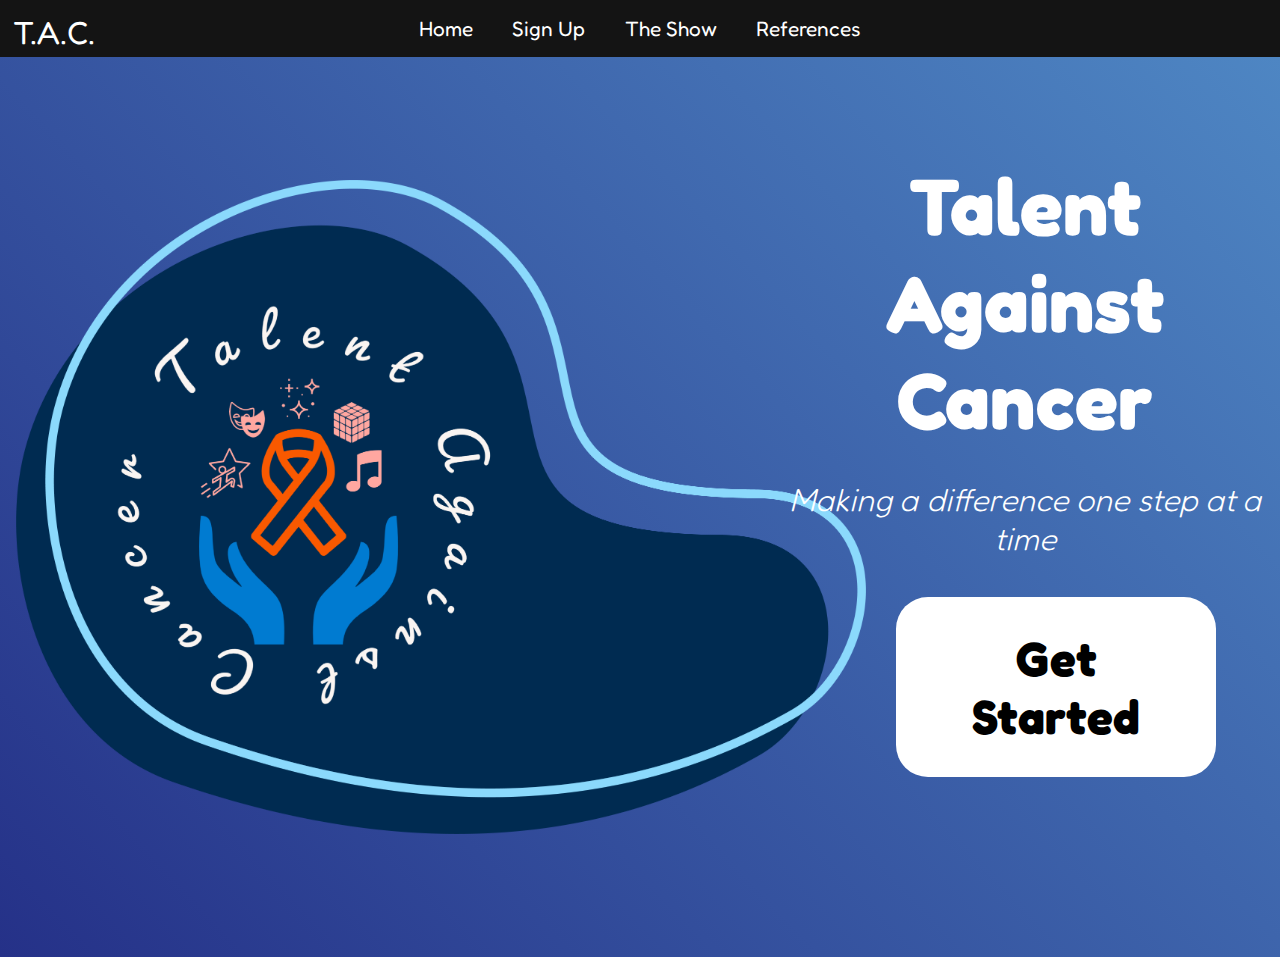
<file: index.html>
<!DOCTYPE html>
<html lang="en">
<head>
    <meta charset="UTF-8">
    <meta http-equiv="X-UA-Compatible" content="IE=edge">
    <meta name="viewport" content="width=device-width, initial-scale=1.0">

    <link rel="preconnect" href="https://fonts.googleapis.com">
    <link rel="preconnect" href="https://fonts.gstatic.com" crossorigin>
    <link href="https://fonts.googleapis.com/css2?family=Lato:wght@100&display=swap" rel="stylesheet">


<link href="https://fonts.googleapis.com/css2?family=Balsamiq+Sans&display=swap" rel="stylesheet">

    <link href="css/navbar.css" rel="stylesheet" type="text/css" />
    <link href="css/smoothScroll.css" rel="stylesheet" type="text/css" />
    <link href="css/mainPage.css" rel="stylesheet" type="text/css" />
    <link rel="preconnect" href="https://fonts.googleapis.com">
    <link rel="preconnect" href="https://fonts.gstatic.com" crossorigin>
    <link href="https://fonts.googleapis.com/css2?family=Fredoka:wght@300;400;500&display=swap" rel="stylesheet">
    <script src="js/index.js"></script>
</head>
<body onload="">
  <nav class="navbar">
    <div class="nav-title">T.A.C.</div>
    <a href="#" class="toggle-button" id="hamMenu" onclick="onClick();">
      <span class="bar"></span>
      <span class="bar"></span>
      <span class="bar"></span>
    </a>
    <div class="navbar-links" id="navLinks">
      <ul>
        <li><a href="./index.html">Home</a></li>
        <li><a href="./signUp.html">Sign Up</a></li>
        <li><a href="../The-Show/theShow.html">The Show</a></li>
        <li><a href="references.html">References</a></li>
      </ul> 
    </div>
    </nav>
  </nav>
  
  <div class="container" id="container">
    <section>
      <img class="titleImg" src="Images/AbstractThing.png">
      <img class="mobileImg" src="Images/Logo.png">
      <h1 class="title">Talent Against Cancer<p class="description">Making a difference one step at a time</p><a  href="signUp.html" class="titleBtn" >Get Started</a></h1>
    </section>
    <section id="ourCauseSection"> 
      <h1 class="sectionTitle oc">Our Cause</h1>
      <div class="boxes">
        <div class="box a">
          <img src="Images/Fist.png">
          <h2 class="gridTitle">Empower</h2>
          <p class="gridText">Contestants to take on the challenge of discovering their inner talent and sharing it with the world in a creative way.</p>
          </div>
        <div class="box b">
          <img src="Images/Scholar.png">
          <h2 class="gridTitle">Educate</h2>
          <p class="gridText">The world about the dangers and misconceptions of cancer and how far cancer research has progressed.</p>
          </div>
        <div class="box c">
          <img src="Images/Mic.png">
          <h2 class="gridTitle">Entertain</h2>
          <p class="gridText">Viewers with an inspiring talent show and an interactive voting system. Bring the community together.</p>
          </div>
      </div>
    </section>
    <section>
      <h1 class="sectionTitle wp">Why Participate?</h1>
      <img class="participateImg" src="Images/Logo.png">
      <p class="participateText">Annually, nearly <strong>ten million</strong> people die from cancer, and although cancer research has been advancing, there is still a long way to go. By conforming to the current virtual environment of quarantine while maintaining the atmosphere of an in-person event, Talent Against Cancer brings the community together to stand against cancer. All proceeds go to the American Cancer Society, bringing cancer research one step closer to completion. Make a difference. Sign up today!</p>
    </section>
    <section>
      <h1 class="sectionTitle wp">The Contest</h1>
      <div class="boxes">
        <div class="box a">
          <img src="Images/Podium.png">
          <h2 class="gridTitle">Contestants...</h2>
          <p class="gridText">Submit a video of their talent to <strong>talentagainstcancer@gmail.com</strong> as a google drive or YouTube link after creating an account. After the show, the contenstant with the most votes wins a $100 prize.</p>
          </div>
        <div class="box b">
          <img src="Images/Eye.png">
          <h2 class="gridTitle">Viewers...</h2>
          <p class="gridText">Create an account and join the show on May 7, 2022, 5:00 PM EST. As the virtual show plays through, they can vote for their favorite talent live! The view period will close at 8:00 PM EST. Winners will be announced at 8:10 PM EST.</p>
          </div>
      </div>
    </section>
  </div>
  </body>
</html>
</file>
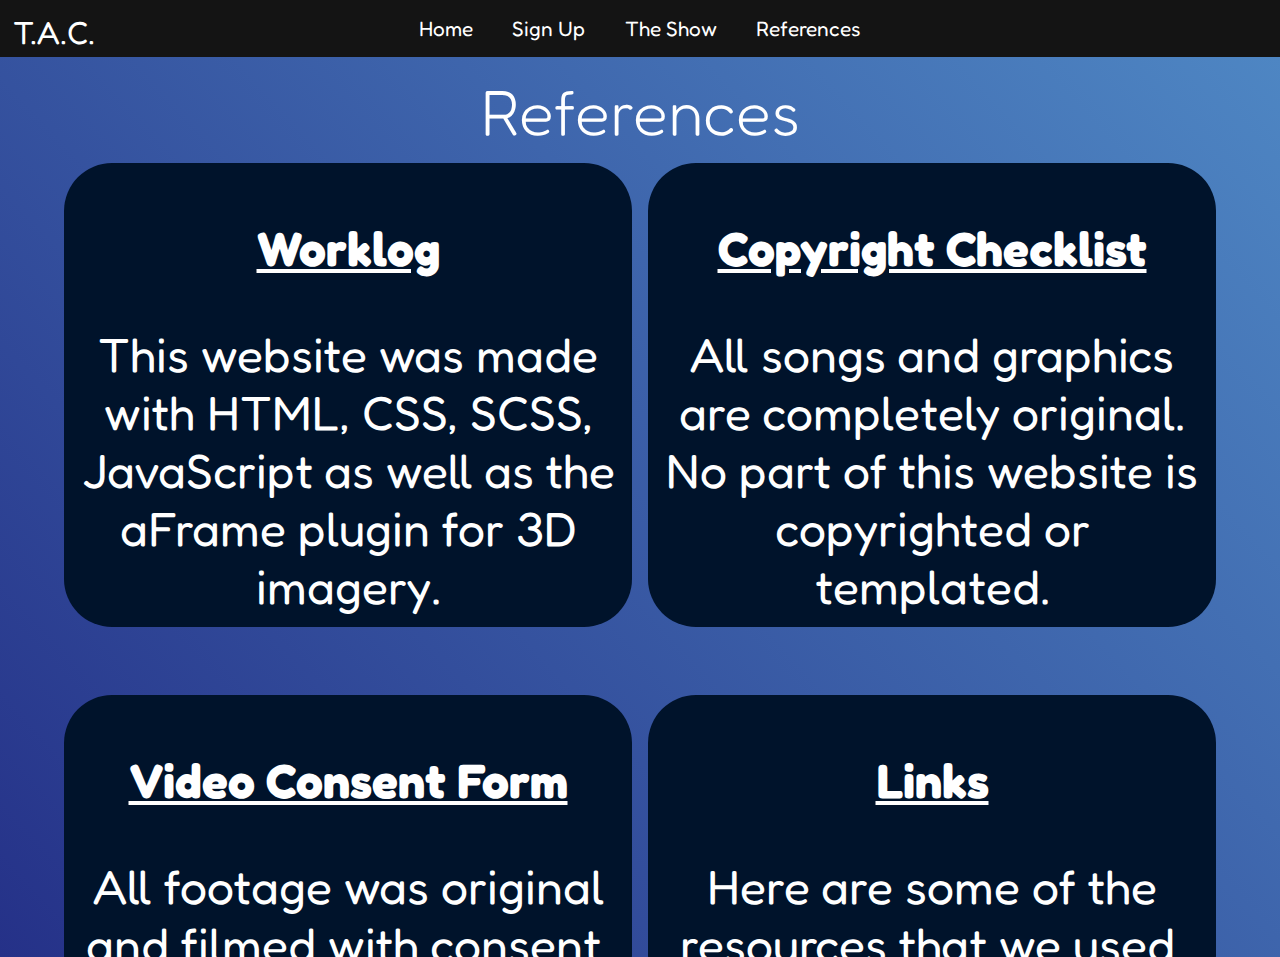
<file: references.html>
<!DOCTYPE html>
<html lang="en">
<head>
    <meta charset="UTF-8">
    <meta http-equiv="X-UA-Compatible" content="IE=edge">
    <meta name="viewport" content="width=device-width, initial-scale=1.0">

    <link rel="preconnect" href="https://fonts.googleapis.com">
    <link rel="preconnect" href="https://fonts.gstatic.com" crossorigin>
    <link href="https://fonts.googleapis.com/css2?family=Lato:wght@100&display=swap" rel="stylesheet">

<!-- Version thing -->
<link href="https://fonts.googleapis.com/css2?family=Balsamiq+Sans&display=swap" rel="stylesheet">

    <link href="css/navbar.css" rel="stylesheet" type="text/css" />
    
    <link href="css/references.css" rel="stylesheet" type="text/css" />
    <link rel="preconnect" href="https://fonts.googleapis.com">
    <link rel="preconnect" href="https://fonts.gstatic.com" crossorigin>
    <link href="https://fonts.googleapis.com/css2?family=Fredoka:wght@300;400;500&display=swap" rel="stylesheet">
    <script src="js/index.js"></script>
</head>
<body onload="onLoad();">
  
  <nav class="navbar">
    <div class="nav-title">T.A.C.</div>
    <a href="#" class="toggle-button" id="hamMenu" onclick="onClick();">
      <span class="bar"></span>
      <span class="bar"></span>
      <span class="bar"></span>
    </a>
    <div class="navbar-links" id="navLinks">
      <ul>
        <li><a href="./index.html">Home</a></li>
        <li><a href="./signUp.html">Sign Up</a></li>
        <li><a href="../The-Show/theShow.html">The Show</a></li>
        <li><a href="/references.html">References</a></li>
      </ul> 
    </div>
    </nav>
  </nav>
  
  <div class="container" id="container">
    <section>
      <h1 class="sectionTitle wp">References</h1>
      <div class="boxes">
        <div class="box a">
          <h2 class="gridTitle"><a href="https://drive.google.com/file/d/1pSIsQmd6cRUbnerHoatMLL0dvOdJHivw/view?usp=sharing">Worklog</a></h2>
          <p class="gridText">This website was made with HTML, CSS, SCSS, JavaScript as well as the aFrame plugin for 3D imagery.</p>
          </div>
        <div class="box b">
          <h2 class="gridTitle"><a href="https://drive.google.com/file/d/14OBVQ8bABPQWCaV9uZ0RUYaKW5U-oihu/view?usp=sharing">Copyright Checklist</a></h2>
          <p class="gridText">All songs and graphics are completely original. No part of this website is copyrighted or templated.</p>
          </div>
        <div class="box c">
          <h2 class="gridTitle"><a href="https://drive.google.com/file/d/16KPXeeaHHcSndJZz3d9QbrNcj0kGMo8f/view?usp=sharing">Video Consent Form</a></h2>
          <p class="gridText">All footage was original and filmed with consent.</p>
          </div>
        <div class="box d">
          <h2 class="gridTitle"><a href="https://drive.google.com/file/d/1nmaLmtNf51WFwg8mKmnPHRAiaPTLLkov/view?usp=sharing">Links</a></h2>
          <p class="gridText">Here are some of the resources that we used.</p>
          </div>
      </div>
    </section> 
  </div>
  </body>
</html>
</file>
<file: css/navbar.css>
* {
  -webkit-box-sizing: border-box;
          box-sizing: border-box;
}

body {
  margin: 0;
  padding: 0;
}

.navbar {
  font-family: 'Fredoka', sans-serif;
  z-index: 999999;
  position: fixed;
  width: 100%;
  top: 0%;
  left: 0%;
  position: relative;
  display: -webkit-box;
  display: -ms-flexbox;
  display: flex;
  -webkit-box-pack: center;
      -ms-flex-pack: center;
          justify-content: center;
  -webkit-box-align: center;
      -ms-flex-align: center;
          align-items: center;
  background-color: #141414;
  color: white;
}

.nav-title {
  font-size: 2rem;
  margin: .8rem;
  -ms-flex-item-align: left;
      -ms-grid-row-align: left;
      align-self: left;
  -ms-grid-column-align: left;
      justify-self: left;
  position: absolute;
  left: 0%;
  top: 0%;
}

.navbar-links ul {
  margin: 0;
  padding: 0;
  display: -webkit-box;
  display: -ms-flexbox;
  display: flex;
}

.navbar-links li {
  list-style: none;
}

.navbar-links li a {
  font-size: 1.3rem;
  text-decoration: none;
  color: white;
  padding: 1rem;
  padding-left: calc(1rem + .3vw);
  padding-right: calc(1rem + .3vw);
  display: block;
}

.navbar-links li:hover {
  -webkit-transform: skew(-20deg);
          transform: skew(-20deg);
  background-color: white;
}

.navbar-links li:hover a {
  color: #000;
}

.toggle-button {
  position: absolute;
  top: .75rem;
  right: 1rem;
  display: none;
  -webkit-box-orient: vertical;
  -webkit-box-direction: normal;
      -ms-flex-direction: column;
          flex-direction: column;
  -webkit-box-pack: justify;
      -ms-flex-pack: justify;
          justify-content: space-between;
  width: 30px;
  height: 20px;
  margin-top: 0.5rem;
}

.toggle-button .bar {
  height: 3px;
  width: 100%;
  background-color: #fff;
  border-radius: 5px;
}

@media (max-width: 650px) {
  .nav-title {
    position: relative;
  }
  .toggle-button {
    display: -webkit-box;
    display: -ms-flexbox;
    display: flex;
  }
  .navbar-links {
    display: none;
    width: 110%;
  }
  .navbar-links ul {
    -webkit-box-orient: vertical;
    -webkit-box-direction: normal;
        -ms-flex-direction: column;
            flex-direction: column;
    width: 110%;
    left: 5%;
  }
  .navbar-links ul li {
    -webkit-transform: translate(-5%, 0%);
            transform: translate(-5%, 0%);
    text-align: center;
  }
  .navbar-links li:hover {
    -webkit-transform: translate(-5%, 0%) skew(-20deg);
            transform: translate(-5%, 0%) skew(-20deg);
    background-color: white;
  }
  .navbar-links li:hover a {
    color: #000;
  }
  .navbar {
    -webkit-box-orient: vertical;
    -webkit-box-direction: normal;
        -ms-flex-direction: column;
            flex-direction: column;
    -webkit-box-align: start;
        -ms-flex-align: start;
            align-items: flex-start;
  }
  .navbar input:checked {
    background-color: #f0f;
    clip: rect(0 0 0 0);
    color: transparent;
    opacity: 0;
  }
}

@media (min-width: 2000px) {
  html {
    font-size: 30px;
  }
}
/*# sourceMappingURL=navbar.css.map */
</file>
<file: css/smoothScroll.css>
html {
  scroll-behavior: smooth;
}

body {
  width: 100vw;
  height: 100vh;
  margin: 0;
  padding: 0;
  overflow-x: hidden;
  overflow-y: hidden;
}

body .container {
  overflow-x: hidden;
  width: 100%;
  height: 100%;
  background-color: rbg(0, 0, 0);
  -ms-scroll-snap-type: y mandatory;
      scroll-snap-type: y mandatory;
}

body .container section {
  display: -webkit-box;
  display: -ms-flexbox;
  display: flex;
  -webkit-box-pack: center;
      -ms-flex-pack: center;
          justify-content: center;
  -webkit-box-align: center;
      -ms-flex-align: center;
          align-items: center;
  width: 100vw;
  height: 100vh;
  scroll-snap-align: start;
  position: relative;
  overflow-y: hidden;
}

body .container section:nth-of-type(1) {
  background-color: #00132B;
  background: linear-gradient(47deg, #253188 0%, #4e86c3 100%);
  color: white;
  padding: 0;
  border: 0;
}

body .container section:nth-of-type(2) {
  background-color: #0c284b;
  color: white;
}

body .container section:nth-of-type(3) {
  background-color: #041731;
  color: white;
}

body .container section:nth-of-type(4) {
  background-color: #000b1a;
  color: white;
}

body .container section:nth-of-type(5) {
  background-color: #000b1a;
  color: white;
}
/*# sourceMappingURL=smoothScroll.css.map */
</file>
<file: css/mainPage.css>
body {
  font-family: 'Fredoka', sans-serif;
}

body section {
  /* FIRST SECTION STYLING */
  /* SECOND SECTION STYLING */
  /* THIRD SECTION */
}

body section .sectionTitle {
  font-size: 4rem;
  position: absolute;
  top: -3%;
  width: 100%;
  left: 0px;
  text-align: center;
  font-weight: 100;
}

body section:nth-of-type(1) {
  overflow-x: hidden;
}

body section:nth-of-type(1) img:nth-of-type(1) {
  -ms-flex-pack: distribute;
      justify-content: space-around;
  height: calc(30% + 30vw);
  aspect-ratio: 1.3;
  left: 15%;
  margin: 1rem;
  margin-right: -6rem;
  border-radius: 50px;
}

body section:nth-of-type(1) img:nth-of-type(2) {
  display: none;
  position: relative;
  top: 10%;
}

body section:nth-of-type(1) h1 {
  top: 15%;
  margin-bottom: 20rem;
  font-size: 5rem;
  width: 100%;
  text-align: center;
  left: 10%;
}

body section:nth-of-type(1) h1 p {
  font-size: 2rem;
  font-style: italic;
  font-weight: 100;
}

body section:nth-of-type(1) h1 a {
  position: absolute;
  text-decoration: none;
  color: #000;
  text-align: center;
  font-size: 3rem;
  background-color: #fff;
  border-radius: 2rem;
  padding: 2rem;
  width: 20rem;
  top: 60%;
  right: 30%;
  -webkit-transform: translate(100%, 0%);
          transform: translate(100%, 0%);
}

body section:nth-of-type(1) a:hover {
  -webkit-animation: 0.6s cubic-bezier(0.5, 0, 0.6, 1) 0s 1 element-hover;
          animation: 0.6s cubic-bezier(0.5, 0, 0.6, 1) 0s 1 element-hover;
  background-color: rgba(255, 255, 255, 0);
  color: #fff;
}

@media (min-width: 2300px) {
  body section:nth-of-type(1) h1 {
    margin-bottom: 20rem;
  }
}

body section .boxes {
  position: absolute;
  top: calc(10rem - 6%);
  display: -ms-grid;
  display: grid;
  -ms-grid-columns: (1fr)[3];
      grid-template-columns: repeat(3, 1fr);
  width: 90%;
  height: calc(100% - 10rem);
  margin: 0 auto;
  grid-gap: 1rem;
}

@media (max-width: 650px) {
  body section .boxes {
    -ms-grid-columns: (1fr)[1];
        grid-template-columns: repeat(1, 1fr);
    grid-gap: 0.5rem !important;
  }
  body section .boxes .box img {
    display: none;
  }
  body section .boxes .box h2 {
    margin-top: -0rem;
    margin-bottom: -1rem;
    font-size: 2rem !important;
  }
  body section .boxes .box p {
    font-size: calc(1.2rem + .5vh) !important;
  }
}

@media (min-width: 1200px) {
  body section .boxes .box img {
    height: 60vh !important;
  }
}

body section .boxes .box {
  background-color: #00132B;
  color: white;
  padding: 1rem;
  height: 90%;
  text-align: center;
  border-radius: 3rem;
}

body section .boxes .box img {
  aspect-ratio: 1;
  height: 30vh;
  max-height: 50%;
  border-radius: 50px;
  margin: 0px;
}

@media (max-height: 830px) {
  body section .boxes .box img {
    height: 20vh !important;
  }
}

@media (max-height: 720px) {
  body section .boxes .box img {
    display: none;
  }
}

body section .boxes .box h2 {
  font-size: 3rem;
  width: 100%;
  text-align: center;
}

body section .boxes .box p {
  font-size: 2rem;
}

body section:nth-of-type(3) {
  -webkit-box-pack: space-evenly;
      -ms-flex-pack: space-evenly;
          justify-content: space-evenly;
}

body section:nth-of-type(3) img {
  position: relative;
  aspect-ratio: 1;
  width: 30%;
  margin-left: -10rem;
  border-radius: 100%;
  -webkit-box-shadow: 10px 10px 10px #08070c;
          box-shadow: 10px 10px 10px #08070c;
}

body section:nth-of-type(3) P {
  text-align: center;
  width: 50%;
  font-size: calc(1.8rem + .4vw);
  margin-right: -13rem;
  margin-left: -13rem;
}

@media (max-width: 1100px) {
  body section:nth-of-type(3) img {
    display: none !important;
  }
  body section:nth-of-type(3) p {
    width: 95% !important;
  }
}

@media (max-width: 870px) {
  body section:nth-of-type(3) img {
    display: none !important;
  }
  body section:nth-of-type(3) p {
    width: 95% !important;
    font-size: 1.6rem;
  }
  body section:nth-of-type(3) h1 {
    font-size: 4rem !important;
  }
}

body section:nth-of-type(4) .boxes {
  -ms-grid-columns: (1fr)[2];
      grid-template-columns: repeat(2, 1fr);
}

@media (max-width: 1100px) {
  body section:nth-of-type(4) p {
    font-size: 1.7rem !important;
  }
}

@media (max-width: 650px) {
  body section:nth-of-type(4) .boxes {
    -ms-grid-columns: (1fr)[1];
        grid-template-columns: repeat(1, 1fr);
  }
}

body section:nth-of-type(5) .boxes {
  -ms-grid-columns: (1fr)[2];
      grid-template-columns: repeat(2, 1fr);
  height: 50%;
}

body section:nth-of-type(5) .boxes a {
  text-decoration: underline;
  color: #fff;
}

body section:nth-of-type(5) .boxes h1 {
  font-size: 6rem !important;
}

body section:nth-of-type(5) .boxes p {
  font-size: 3rem;
}

/* Animations */
@media (max-width: 650px) {
  html {
    font-size: 13px;
  }
  .sectionTitle {
    font-size: 2.5rem;
  }
  .boxes {
    grid-gap: .5rem !important;
  }
  .boxes .box {
    padding-bottom: 0 !important;
  }
  .boxes p {
    margin-bottom: -1rem !important;
  }
  .titleImg {
    display: none !important;
  }
  .titleBtn {
    top: 60% !important;
    left: 50% !important;
    -webkit-transform: translate(-50%, 0%) !important;
            transform: translate(-50%, 0%) !important;
  }
}

@media (max-width: 1200px) {
  .titleImg {
    height: 40% !important;
    margin-left: -2rem !important;
  }
  .titleBtn {
    top: 70% !important;
    left: 50% !important;
    -webkit-transform: translate(-50%, 0%) !important;
            transform: translate(-50%, 0%) !important;
  }
}

@-webkit-keyframes element-hover {
  0% {
    color: #000;
    background-color: white;
  }
  100% {
    color: #fff;
    background-color: rgba(255, 255, 255, 0);
  }
}

@keyframes element-hover {
  0% {
    color: #000;
    background-color: white;
  }
  100% {
    color: #fff;
    background-color: rgba(255, 255, 255, 0);
  }
}
/*# sourceMappingURL=mainPage.css.map */
</file>
<file: css/references.css>
body {
  font-family: 'Fredoka', sans-serif;
    width: 100vw;
    height: 100vh;
    margin: 0;
    padding:0;
    overflow-x: hidden;
    overflow-y:scroll !important;
}

body section {
  display: flex;
        justify-content: center;
        align-items: center;
        width: 100vw;
        height: 100vh;
        position: relative;
        background-color: #00132B;
        background: linear-gradient(47deg, #253188 0%, #4e86c3 100%);
        color: rgb(255,255,255);
        padding:0;
        border: 0;
        overflow-y:scroll !important;
}

body section .sectionTitle {
  font-size: 4rem;
  position: absolute;
  top: -3%;
  width: 100%;
  left: 0px;
  text-align: center;
  font-weight: 100;
}

body section .boxes {
  position: absolute;
  top: calc(10rem - 6%);
  display: -ms-grid;
  display: grid;
  -ms-grid-columns: (1fr)[2] !important;
      grid-template-columns: repeat(2, 1fr) !important;
  height: 50%;
  width: 90%;
  margin: 0 auto;
  grid-gap: 1rem;
}

@media (max-width: 650px) {
  body section .boxes {
    -ms-grid-columns: (1fr)[1];
        grid-template-columns: repeat(1, 1fr);
    grid-gap: 0.5rem !important;
  }
  body section .boxes .box img {
    display: none;
  }
  body section .boxes .box h2 {
    margin-top: -0rem;
    margin-bottom: -1rem;
    font-size: 2rem !important;
  }
  body section .boxes .box p {
    font-size: calc(1.2rem + .5vh) !important;
  }
}

@media (min-width: 1200px) {
  body section .boxes .box img {
    height: 60vh !important;
  }
}

body section .boxes .box {
  background-color: #00132B;
  color: white;
  padding: 1rem;
  height: 90%;
  text-align: center;
  border-radius: 3rem;
}

body section .boxes .box img {
  aspect-ratio: 1;
  height: 30vh;
  max-height: 50%;
  border-radius: 50px;
  margin: 0px;
}

@media (max-height: 830px) {
  body section .boxes .box img {
    height: 20vh !important;
  }
}

@media (max-height: 720px) {
  body section .boxes .box img {
    display: none;
  }
}

body section .boxes .box h2 {
  font-size: 3rem;
  width: 100%;
  text-align: center;
}

body section .boxes .box p {
  font-size: 2rem;
}

body section:nth-of-type(1) .boxes a {
  text-decoration: underline;
  color: #fff !important;
}

body section:nth-of-type(1) .boxes h1 {
  font-size: 6rem !important;
}

body section:nth-of-type(1) .boxes p {
  font-size: 3rem;
}

/* Animations */
@media (max-width: 650px) {
  html {
    font-size: 13px;
  }
  .sectionTitle {
    font-size: 2.5rem;
  }
  .boxes {
    grid-gap: .5rem !important;
  }
  .boxes .box {
    padding-bottom: 0 !important;
  }
  .boxes p {
    margin-bottom: -1rem !important;
  }
  .titleImg {
    display: none !important;
  }
  .titleBtn {
    top: 60% !important;
    left: 50% !important;
    -webkit-transform: translate(-50%, 0%) !important;
            transform: translate(-50%, 0%) !important;
  }
}

@media (max-width: 1200px) {
  .titleImg {
    height: 40% !important;
    margin-left: -2rem !important;
  }
  .titleBtn {
    top: 70% !important;
    left: 50% !important;
    -webkit-transform: translate(-50%, 0%) !important;
            transform: translate(-50%, 0%) !important;
  }
}

@-webkit-keyframes element-hover {
  0% {
    color: #000;
    background-color: white;
  }
  100% {
    color: #fff;
    background-color: rgba(255, 255, 255, 0);
  }
}

@keyframes element-hover {
  0% {
    color: #000;
    background-color: white;
  }
  100% {
    color: #fff;
    background-color: rgba(255, 255, 255, 0);
  }
}
/*# sourceMappingURL=references.css.map */
</file>
